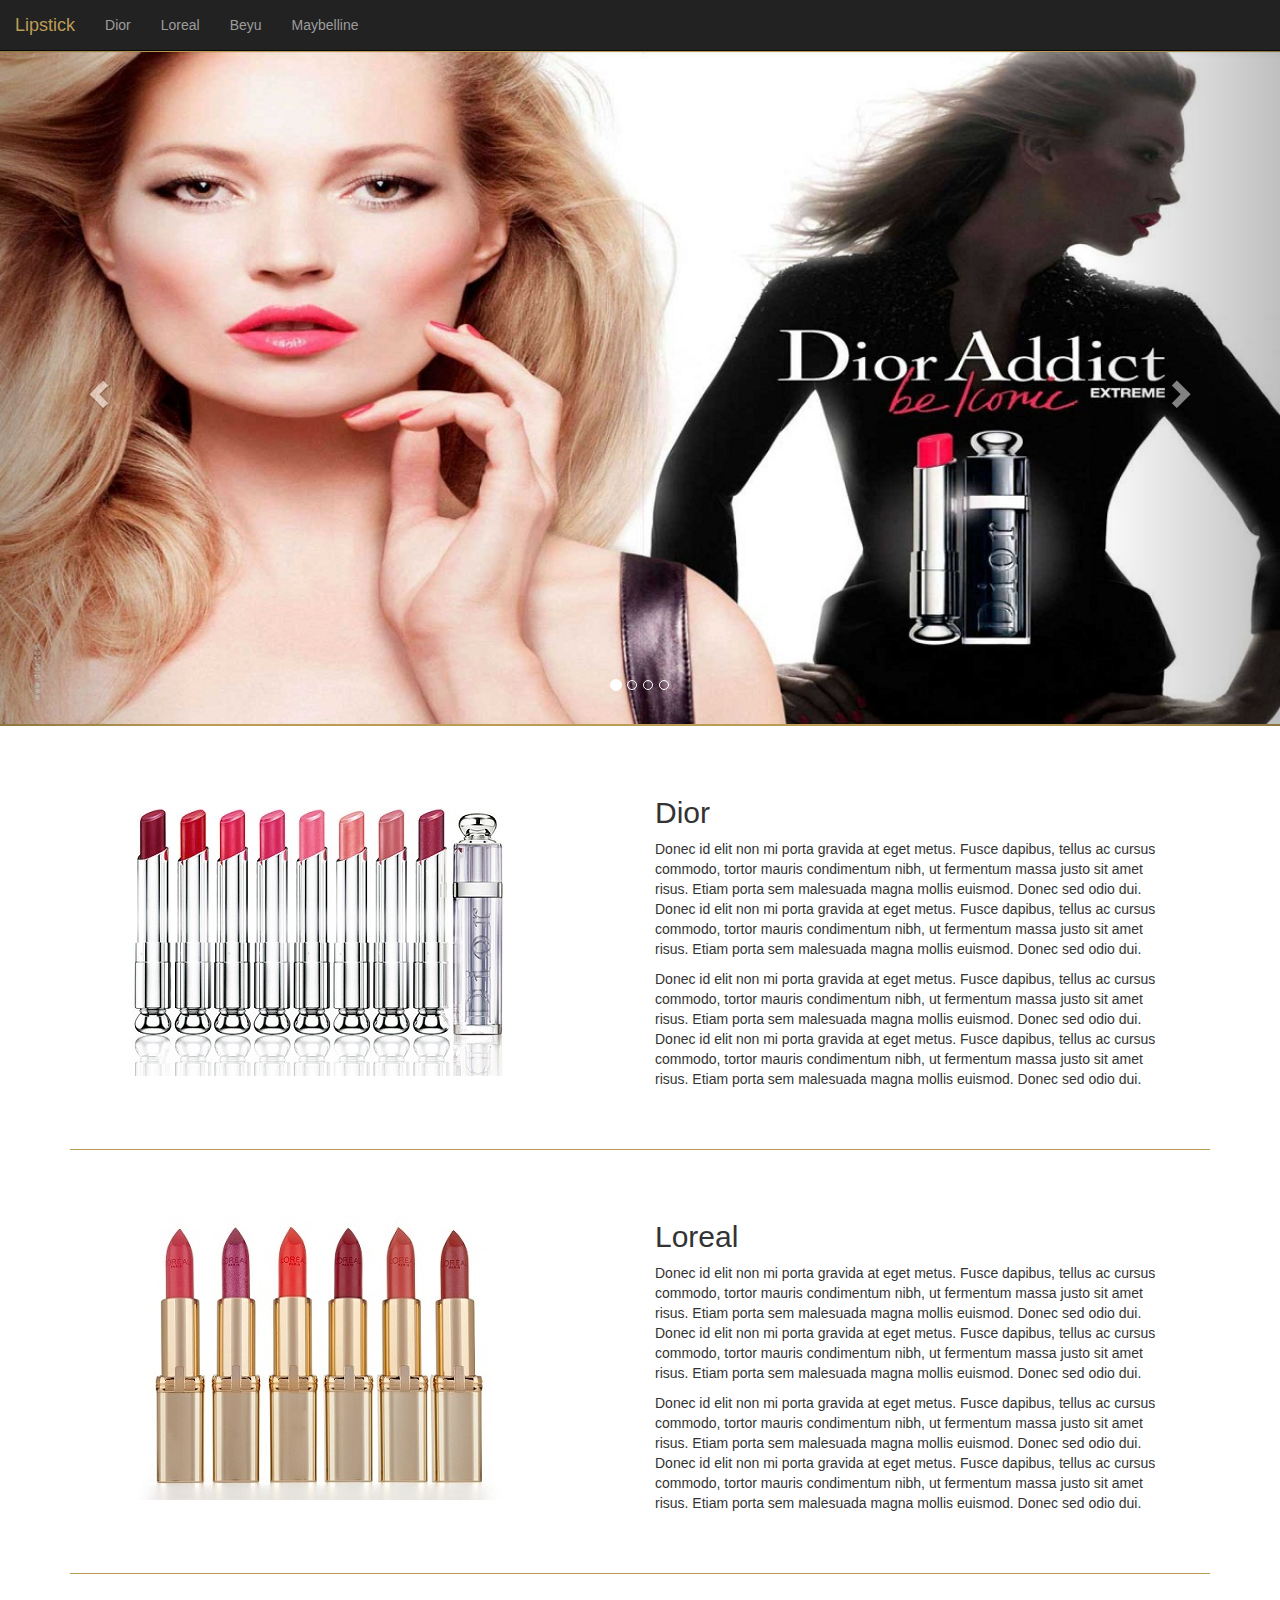
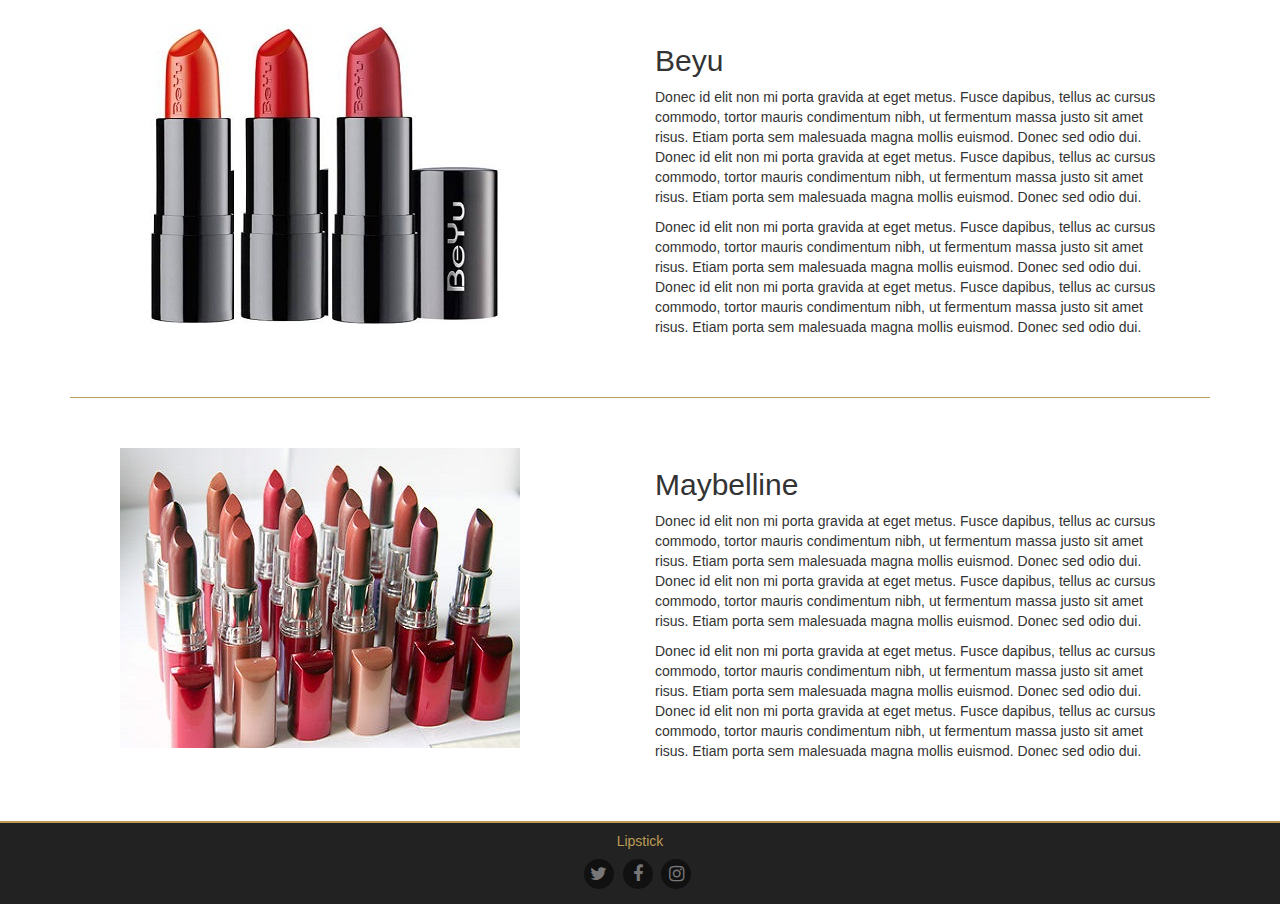
<file: index.html>
<!DOCTYPE html>
<html lang="en">
<!--[if lt IE 7]>      <html class="no-js lt-ie9 lt-ie8 lt-ie7"> <![endif]-->
<!--[if IE 7]>         <html class="no-js lt-ie9 lt-ie8"> <![endif]-->
<!--[if IE 8]>         <html class="no-js lt-ie9"> <![endif]-->
<!--[if gt IE 8]><!--> <html class="no-js"> <!--<![endif]-->
<head>
  <title>Bootstrap Example</title>
  <meta charset="utf-8">
  <meta name="viewport" content="width=device-width, initial-scale=1">
  <link rel="stylesheet" href="http://maxcdn.bootstrapcdn.com/bootstrap/3.2.0/css/bootstrap.min.css">
  <link href="http://maxcdn.bootstrapcdn.com/font-awesome/4.3.0/css/font-awesome.min.css" rel="stylesheet">
  <link rel="stylesheet" href="css/style.css">
  <link rel="stylesheet" href="css/animate.css">
  <script src="https://ajax.googleapis.com/ajax/libs/jquery/1.11.1/jquery.min.js"></script>
  <script src="http://maxcdn.bootstrapcdn.com/bootstrap/3.2.0/js/bootstrap.min.js"></script>
  <!-- HTML5 shim and Respond.js IE8 support of HTML5 elements and media queries -->
    <!--[if lt IE 9]>
      <script src="https://oss.maxcdn.com/libs/html5shiv/3.7.0/html5shiv.js"></script>
      <script src="https://oss.maxcdn.com/libs/respond.js/1.4.2/respond.min.js"></script>
    <![endif]-->
</head>

<body>
  <nav class="navbar navbar-inverse navbar-fixed-top">
  <div class="container-fluid">
    <div class="navbar-header">
	  <button type="button" class="navbar-toggle" data-toggle="collapse" data-target=".navbar-collapse">
        <span class="icon-bar"></span>
        <span class="icon-bar"></span>
        <span class="icon-bar"></span>
      </button> 
      <a class="navbar-brand animated slideInRight" href="index.html">Lipstick</a>
    </div>
    <div class="navbar-collapse collapse">
      <ul class="nav navbar-nav animated slideInLeft" id="top-nav">
        <li><a href="#page1">Dior</a></li>
        <li><a href="#page2">Loreal</a></li>
        <li><a href="#page3">Beyu</a></li>
        <li><a href="#page4">Maybelline</a></li>
      </ul>
    </div>
  </div>
  </nav>

  <div id="myCarousel" class="carousel slide" data-ride="carousel">
    <!-- Indicators -->
    <ol class="carousel-indicators">
      <li data-target="#myCarousel" data-slide-to="0" class="active"></li>
      <li data-target="#myCarousel" data-slide-to="1"></li>
      <li data-target="#myCarousel" data-slide-to="2"></li>
      <li data-target="#myCarousel" data-slide-to="3"></li>
    </ol>

    <!-- Wrapper for slides -->
    <div class="carousel-inner" role="listbox">
      <div class="item active">
        <img class="img-responsive" src="images/image1ss.jpg" alt="image1"/>
      </div>

     <div class="item">
        <img class="img-responsive" src="images/image2ss.jpg" alt="image3"/>
      </div>

      <div class="item">
        <img class="img-responsive" src="images/image3ss.jpg" alt="image3"/>
      </div>

      <div class="item">
        <img class="img-responsive" src="images/image4ss.jpg" alt="image4"/>
      </div>
    </div>

    <!-- Left and right controls -->
    <a class="left carousel-control" href="#myCarousel" role="button" data-slide="prev">
      <span class="glyphicon glyphicon-chevron-left" aria-hidden="true"></span>
      <span class="sr-only">Previous</span>
    </a>
    <a class="right carousel-control" href="#myCarousel" role="button" data-slide="next">
      <span class="glyphicon glyphicon-chevron-right" aria-hidden="true"></span>
      <span class="sr-only">Next</span>
    </a>
  </div>
  
<div class="container">
  <div class="page" id="page1">
   <div class="row clearfix">
	    <div class="col-md-6 col-sm-6 col-xs-12 column">
			<img class="page-img img-responsive" alt="dior" src="images/image-pg1s.jpg" />
		</div>
		<div class="col-md-6 col-sm-6 col-xs-12 column">
		  	<h2>
				Dior
			</h2>
			<p>
				Donec id elit non mi porta gravida at eget metus. Fusce dapibus, tellus ac cursus commodo, tortor mauris condimentum nibh, ut fermentum massa justo sit amet risus. Etiam porta sem malesuada magna mollis euismod. Donec sed odio dui.
			    Donec id elit non mi porta gravida at eget metus. Fusce dapibus, tellus ac cursus commodo, tortor mauris condimentum nibh, ut fermentum massa justo sit amet risus. Etiam porta sem malesuada magna mollis euismod. Donec sed odio dui.
			</p>
			<p>
				Donec id elit non mi porta gravida at eget metus. Fusce dapibus, tellus ac cursus commodo, tortor mauris condimentum nibh, ut fermentum massa justo sit amet risus. Etiam porta sem malesuada magna mollis euismod. Donec sed odio dui.
			    Donec id elit non mi porta gravida at eget metus. Fusce dapibus, tellus ac cursus commodo, tortor mauris condimentum nibh, ut fermentum massa justo sit amet risus. Etiam porta sem malesuada magna mollis euismod. Donec sed odio dui.
			</p>
		</div>
	</div>
  </div>
  
  <div class="page" id="page2">
	<div class="row clearfix">
		<div class="col-md-6 col-sm-6 col-xs-12 column">
			<img class="page-img img-responsive" alt="loreal" src="images/image-pg2s.jpg" />
		</div>
		<div class="col-md-6 col-sm-6 col-xs-12 column">
		  	<h2>
				Loreal
			</h2>
			<p>
				Donec id elit non mi porta gravida at eget metus. Fusce dapibus, tellus ac cursus commodo, tortor mauris condimentum nibh, ut fermentum massa justo sit amet risus. Etiam porta sem malesuada magna mollis euismod. Donec sed odio dui.
			    Donec id elit non mi porta gravida at eget metus. Fusce dapibus, tellus ac cursus commodo, tortor mauris condimentum nibh, ut fermentum massa justo sit amet risus. Etiam porta sem malesuada magna mollis euismod. Donec sed odio dui.
			</p>
			<p>
				Donec id elit non mi porta gravida at eget metus. Fusce dapibus, tellus ac cursus commodo, tortor mauris condimentum nibh, ut fermentum massa justo sit amet risus. Etiam porta sem malesuada magna mollis euismod. Donec sed odio dui.
			    Donec id elit non mi porta gravida at eget metus. Fusce dapibus, tellus ac cursus commodo, tortor mauris condimentum nibh, ut fermentum massa justo sit amet risus. Etiam porta sem malesuada magna mollis euismod. Donec sed odio dui.
			</p>
		</div>
	</div>
  </div>
  
  <div class="page" id="page3">
	<div class="row clearfix">
		<div class="col-md-6 col-sm-6 col-xs-12 column">
			<img class="page-img img-responsive" alt="beyu" src="images/image-pg3s.jpg" />
		</div>
		<div class="col-md-6 col-sm-6 col-xs-12 column">
		  	<h2>
				Beyu
			</h2>
			<p>
				Donec id elit non mi porta gravida at eget metus. Fusce dapibus, tellus ac cursus commodo, tortor mauris condimentum nibh, ut fermentum massa justo sit amet risus. Etiam porta sem malesuada magna mollis euismod. Donec sed odio dui.
			    Donec id elit non mi porta gravida at eget metus. Fusce dapibus, tellus ac cursus commodo, tortor mauris condimentum nibh, ut fermentum massa justo sit amet risus. Etiam porta sem malesuada magna mollis euismod. Donec sed odio dui.
			</p>
			<p>
				Donec id elit non mi porta gravida at eget metus. Fusce dapibus, tellus ac cursus commodo, tortor mauris condimentum nibh, ut fermentum massa justo sit amet risus. Etiam porta sem malesuada magna mollis euismod. Donec sed odio dui.
			    Donec id elit non mi porta gravida at eget metus. Fusce dapibus, tellus ac cursus commodo, tortor mauris condimentum nibh, ut fermentum massa justo sit amet risus. Etiam porta sem malesuada magna mollis euismod. Donec sed odio dui.
			</p>
		</div>
	</div>
  </div>
  
  <div class="page-last" id="page4">
	<div class="row clearfix">
		<div class="col-md-6 col-sm-6 col-xs-12 column">
			<img class="page-img img-responsive" alt="maybelline" src="images/image-pg4s.jpg" />
		</div>
		<div class="col-md-6 col-sm-6 col-xs-12 column">
		  	<h2>
				Maybelline
			</h2>
			<p>
				Donec id elit non mi porta gravida at eget metus. Fusce dapibus, tellus ac cursus commodo, tortor mauris condimentum nibh, ut fermentum massa justo sit amet risus. Etiam porta sem malesuada magna mollis euismod. Donec sed odio dui.
			    Donec id elit non mi porta gravida at eget metus. Fusce dapibus, tellus ac cursus commodo, tortor mauris condimentum nibh, ut fermentum massa justo sit amet risus. Etiam porta sem malesuada magna mollis euismod. Donec sed odio dui.
			</p>
			<p>
				Donec id elit non mi porta gravida at eget metus. Fusce dapibus, tellus ac cursus commodo, tortor mauris condimentum nibh, ut fermentum massa justo sit amet risus. Etiam porta sem malesuada magna mollis euismod. Donec sed odio dui.
			    Donec id elit non mi porta gravida at eget metus. Fusce dapibus, tellus ac cursus commodo, tortor mauris condimentum nibh, ut fermentum massa justo sit amet risus. Etiam porta sem malesuada magna mollis euismod. Donec sed odio dui.
			</p>
		</div>
	</div>
  </div>
  
</div>

<footer>
  <h5><a class= "footer-brand" href="index.html">Lipstick</a></h5>
  <ul class="social">
    <li><a href="https://plus.google.com/103866385468522526545/about" title="twitter profile"><span class="icon fa fa-twitter"></span></a></li>
	<li><a href="https://plus.google.com/103866385468522526545/about" title="facebook profile"><span class="icon fa fa-facebook"></span></a></li>
	<li><a href="https://plus.google.com/103866385468522526545/about" title="instagram profile"><span class="icon fa fa-instagram"></span></a></li>
  </ul>
</footer>

 <script src="js/plugins.js"></script>
        <script src="js/main.js"></script>
        <script>
             $('#top-nav').onePageNav({
                 currentClass: 'active',
                 changeHash: true,
                 scrollSpeed: 1200
            });
        </script>

</body>
</html>
</file>
<file: css/style.css>
.carousel-inner{
   border-bottom: 2px solid #bc9c55;
   border-top: 2px solid #bc9c55;
   margin-top:50px;
}

.carousel-inner > .item > img,
  .carousel-inner > .item > a > img {
      width: 100%;
	 
      margin: auto;
	  padding:0;
   }
   
footer {
   padding-top:1px;
   padding-bottom:10px;
   text-align:center;
   background-color:#222222;
   border-top: 2px solid #bc9c55;
   
}

.footer-brand {
   color :#BC9C55 !important;
   text-decoration:none !important;
}

.social {
   margin:0;
   padding:0;
   width:100%;
   text-align:center;
}

.social li {
   display: inline-block;
}

.social li a {
   display: inline-block;
   font-size:18px;
   line-height:30px;
   border-radius:36px;
   background-color:#111111;
   color:#777777;
   width:30px;
   height:30px;
   margin:0 5px 5px 0;
}

.social li a:hover {
   text-decoration:none;
   background-color:#000000;
   color:#ffffff;
}

.navbar-brand{
   color :#BC9C55 !important;
}

.navbar {
   margin-bottom:0;
   border-radius: 0 !important;
}

.page{
   border-bottom: 1px solid #bc9c55;
   padding:50px;
}

.page-last{
   border-bottom:0px;
   padding:50px;
}
</file>
